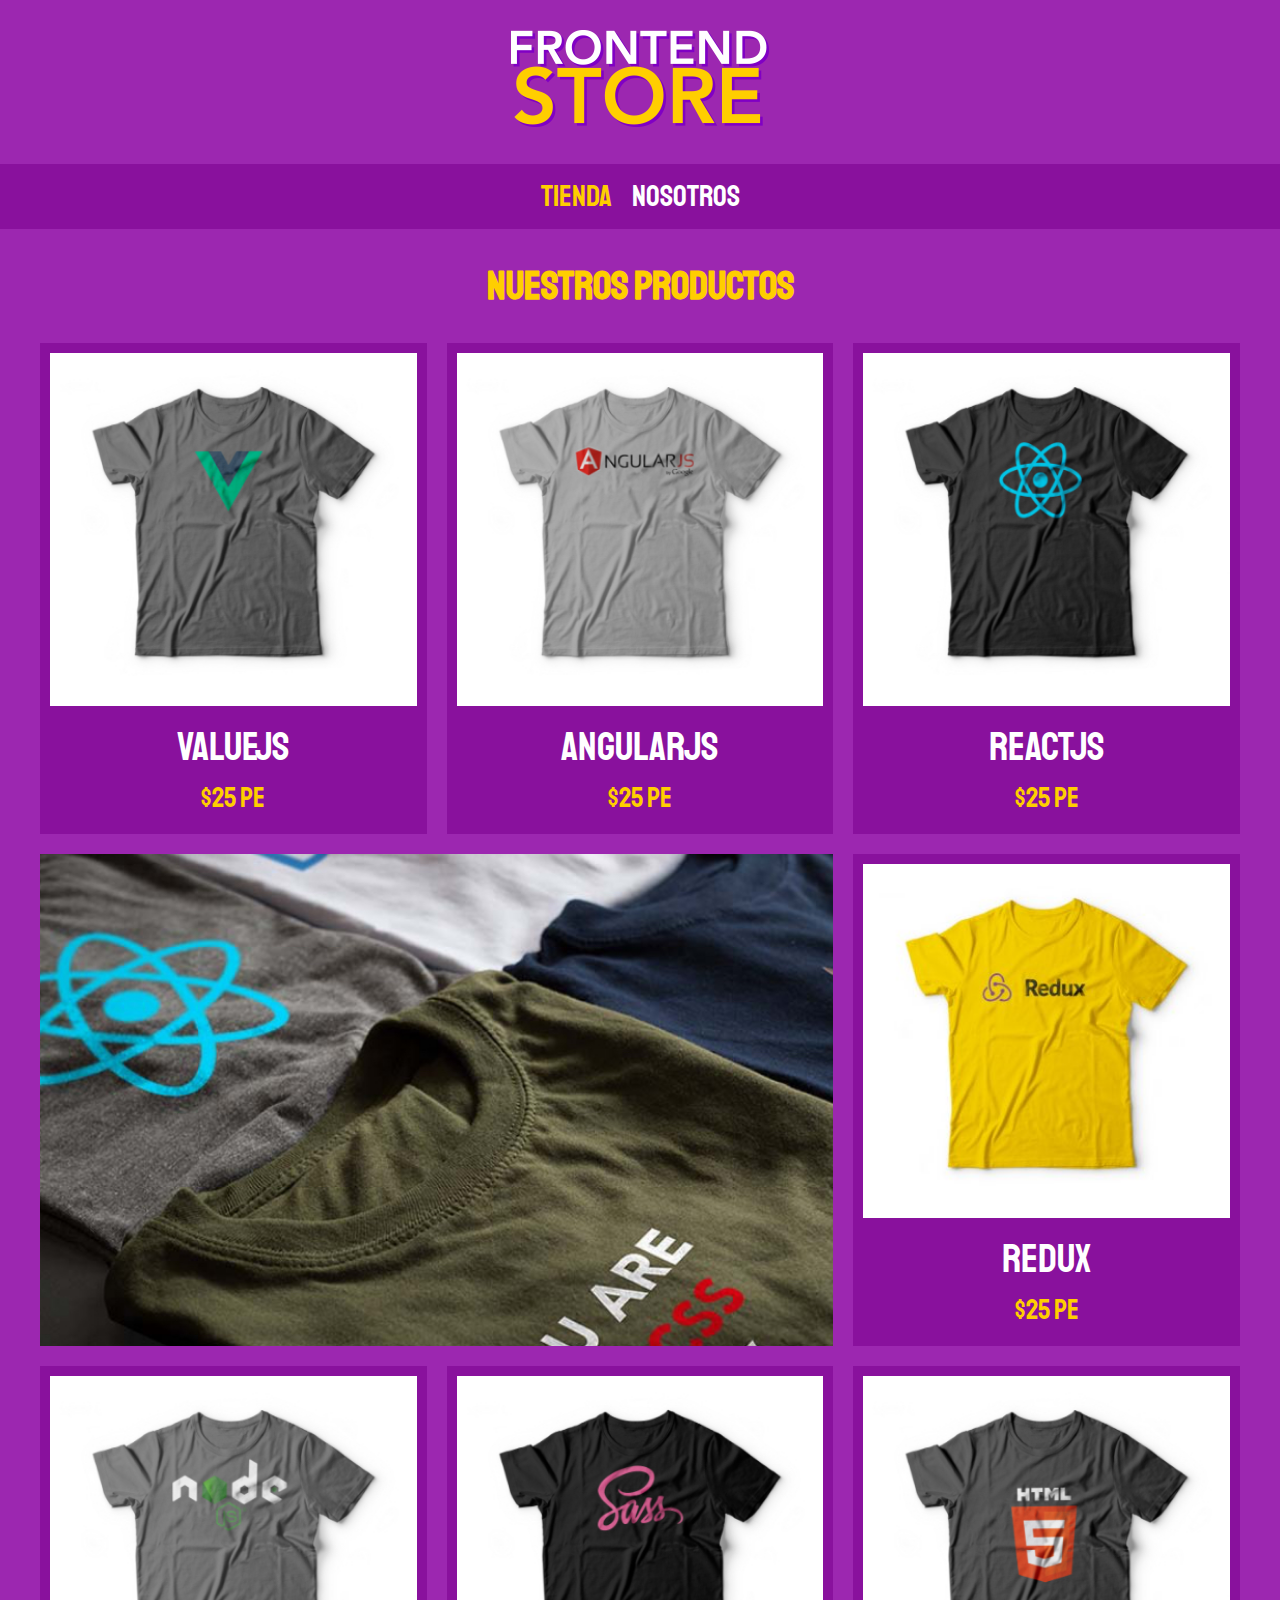
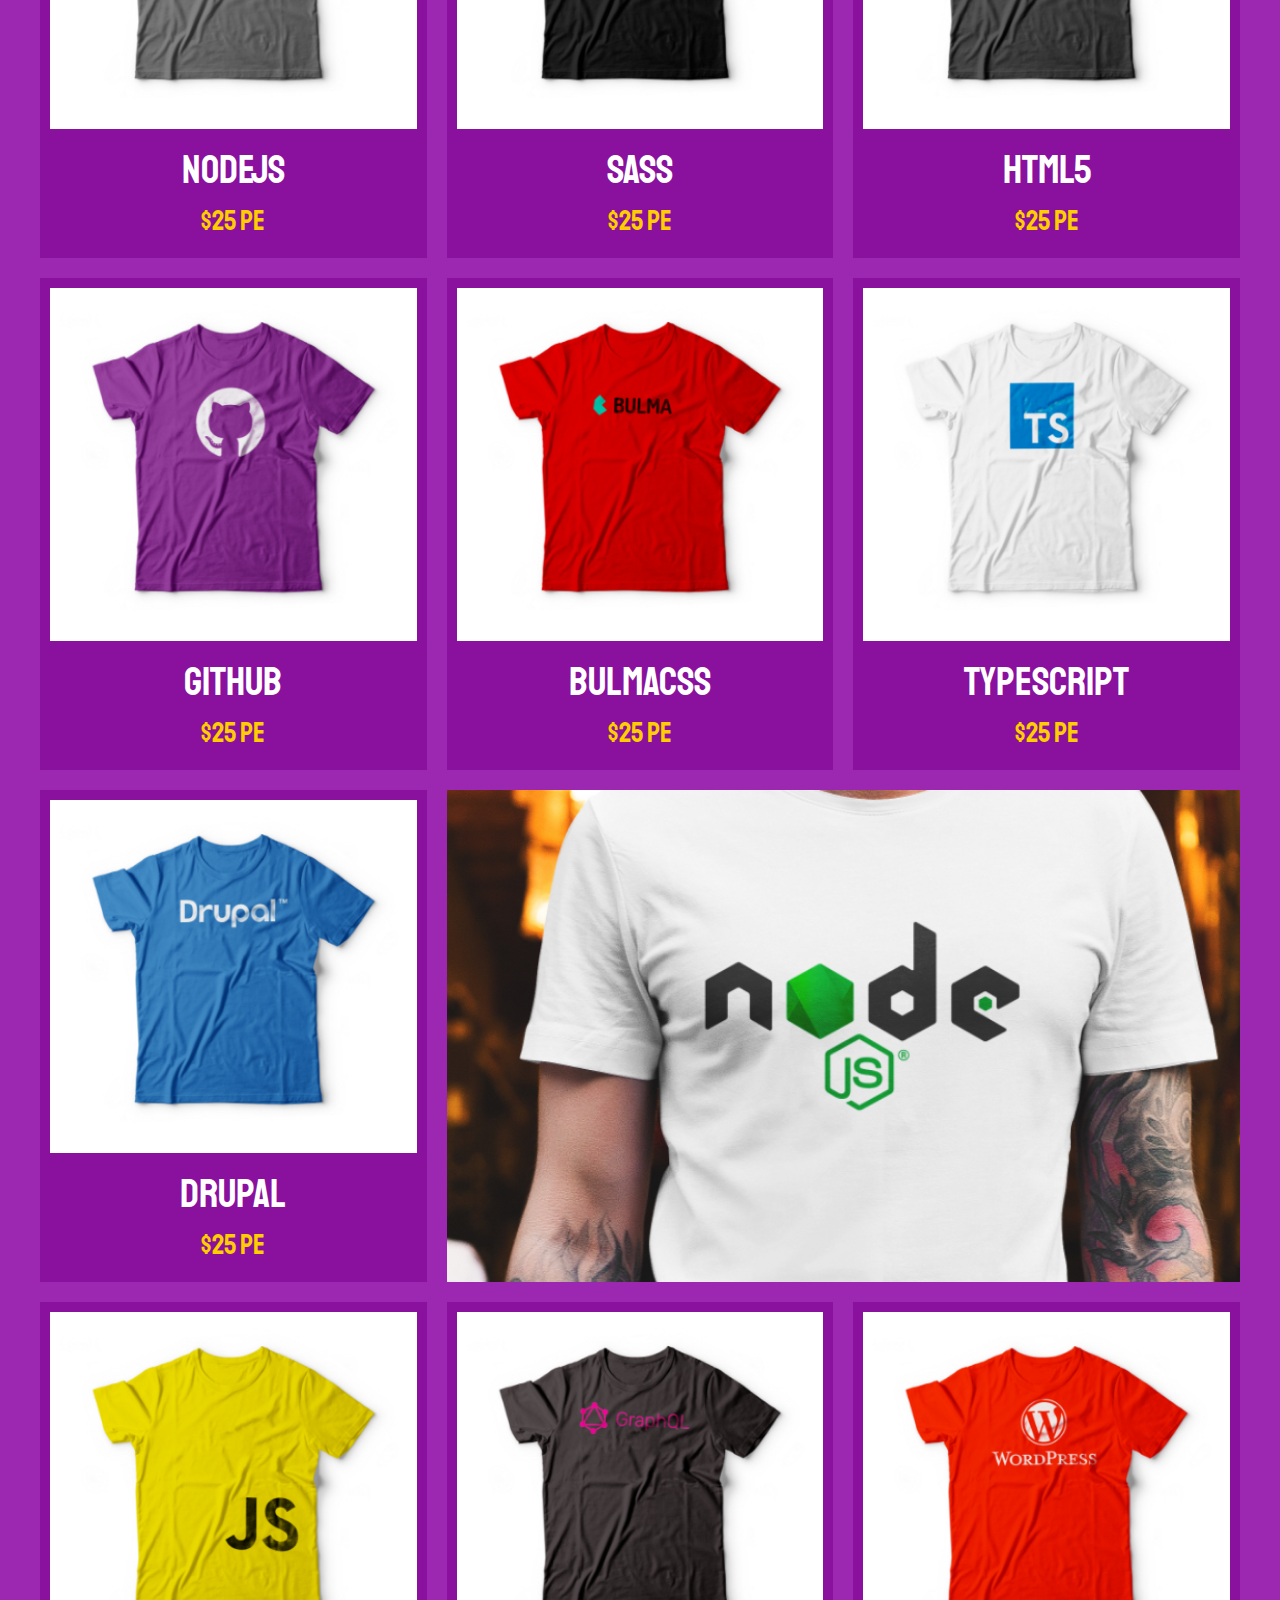
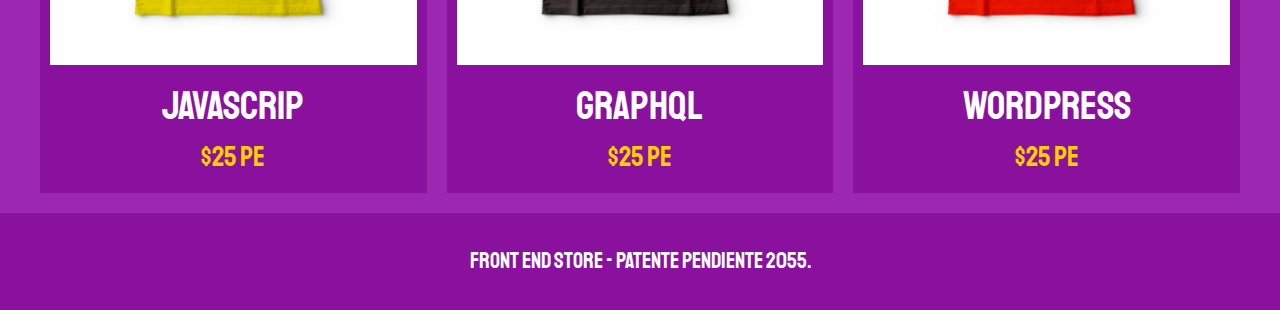
<file: index.html>
<!DOCTYPE html>
<html lang="en">
<head>
    <meta charset="UTF-8">
    <meta http-equiv="X-UA-Compatible" content="IE=edge">
    <meta name="viewport" content="width=device-width, initial-scale=1.0">
    <title>Proyecto-dos</title>
    <link rel="stylesheet" href="css/Normalize.css">
    <link rel="preconnect" href="https://fonts.googleapis.com">
    <link rel="preconnect" href="https://fonts.gstatic.com" crossorigin>   <!-- PARA MI ESTA MAL EL CODIGO DEL FOND-->
    <link href="https://fonts.googleapis.com/css2?family=Staatliches&display=swap" rel="stylesheet">
    <link rel="stylesheet" href="css/Styles.css">
</head>
<body>

    <header class="header"> 
        <a href="index.html">
            <img class="header__logo" src="img/logo.png" alt="logotipo">
         </a>
    </header>

    <nav class="navegacion">
        <a class="navegacion__enlace navegacion__enlace--activo" href="index.html">Tienda</a>
        <a class="navegacion__enlace" href="nosotros.html">Nosotros</a>
    </nav>

    <main class="contenedor"> 
        <h1> Nuestros Productos </h1>

        <div class="grid">
            <div class="producto">
                <a href="producto.html">
                    <img class="producto__imagen" src="img/1.jpg" alt="Camisa">
                    <div class="producto__informacion">
                        <p class="producto__nombre">ValueJS</p>
                        <p class="producto__precio"> $25 pe </p>
                    </div>
                </a>
            </div>    <!-- PRODUCTO-->

            <div class="producto">
                <a href="producto.html">
                    <img class="producto__imagen" src="img/2.jpg" alt="Camisa">
                    <div class="producto__informacion">
                        <p class="producto__nombre">AngularJS</p>
                        <p class="producto__precio"> $25 pe </p>
                    </div>
                </a>
            </div> 

            <div class="producto">
                <a href="producto.html">
                    <img class="producto__imagen" src="img/3.jpg" alt="Camisa">
                    <div class="producto__informacion">
                        <p class="producto__nombre">ReactJS</p>
                        <p class="producto__precio"> $25 pe </p>
                    </div>
                </a>
            </div>
            
            <div class="producto">
                <a href="producto.html">
                    <img class="producto__imagen" src="img/4.jpg" alt="Camisa">
                    <div class="producto__informacion">
                        <p class="producto__nombre">Redux</p>
                        <p class="producto__precio"> $25 pe </p>
                    </div>
                </a>
            </div>

            <div class="producto">
                <a href="producto.html">
                    <img class="producto__imagen" src="img/5.jpg" alt="Camisa">
                    <div class="producto__informacion">
                        <p class="producto__nombre">NodeJS</p>
                        <p class="producto__precio"> $25 pe </p>
                    </div>
                </a>
            </div>

            <div class="producto">
                <a href="producto.html">
                    <img class="producto__imagen" src="img/6.jpg" alt="Camisa">
                    <div class="producto__informacion">
                        <p class="producto__nombre">Sass</p>
                        <p class="producto__precio"> $25 pe </p>
                    </div>
                </a>
            </div>

            <div class="producto">
                <a href="producto.html">
                    <img class="producto__imagen" src="img/7.jpg" alt="Camisa">
                    <div class="producto__informacion">
                        <p class="producto__nombre">HTML5</p>
                        <p class="producto__precio"> $25 pe </p>
                    </div>
                </a>
            </div>

            <div class="producto">
                <a href="producto.html">
                    <img class="producto__imagen" src="img/8.jpg" alt="Camisa">
                    <div class="producto__informacion">
                        <p class="producto__nombre">Github</p>
                        <p class="producto__precio"> $25 pe </p>
                    </div>
                </a>
            </div>

            <div class="producto">
                <a href="producto.html">
                    <img class="producto__imagen" src="img/9.jpg" alt="Camisa">
                    <div class="producto__informacion">
                        <p class="producto__nombre">BulmaCSS</p>
                        <p class="producto__precio"> $25 pe </p>
                    </div>
                </a>
            </div>
            <div class="producto">
                <a href="producto.html">
                    <img class="producto__imagen" src="img/10.jpg" alt="Camisa">
                    <div class="producto__informacion">
                        <p class="producto__nombre">TypeScript</p>
                        <p class="producto__precio"> $25 pe </p>
                    </div>
                </a>
            </div>

            <div class="producto">
                <a href="producto.html">
                    <img class="producto__imagen" src="img/11.jpg" alt="Camisa">
                    <div class="producto__informacion">
                        <p class="producto__nombre">Drupal</p>
                        <p class="producto__precio"> $25 pe </p>
                    </div>
                </a>
            </div>

            <div class="producto">
                <a href="producto.html">
                    <img class="producto__imagen" src="img/12.jpg" alt="Camisa">
                    <div class="producto__informacion">
                        <p class="producto__nombre">JavaScrip</p>
                        <p class="producto__precio"> $25 pe </p>
                    </div>
                </a>
            </div>

            <div class="producto">
                <a href="producto.html">
                    <img class="producto__imagen" src="img/13.jpg" alt="Camisa">
                    <div class="producto__informacion">
                        <p class="producto__nombre">GraphQL</p>
                        <p class="producto__precio"> $25 pe </p>
                    </div>
                </a>
            </div>

            <div class="producto">
                <a href="producto.html">
                    <img class="producto__imagen" src="img/14.jpg" alt="Camisa">
                    <div class="producto__informacion">
                        <p class="producto__nombre">WordPress</p>
                        <p class="producto__precio"> $25 pe </p>
                    </div>
                </a>
            </div> <!-- ULTIMO PRODUCTO -->

            <div class="grafico grafico--camisas"></div>
            <div class="grafico grafico--node"></div>
            


        </div>
    </main>

    <footer class="footer"> 
        <p class="footer__texto"> Front End Store - Patente Pendiente 2055. </p>
    </footer>
    
</body>
</html>
</file>
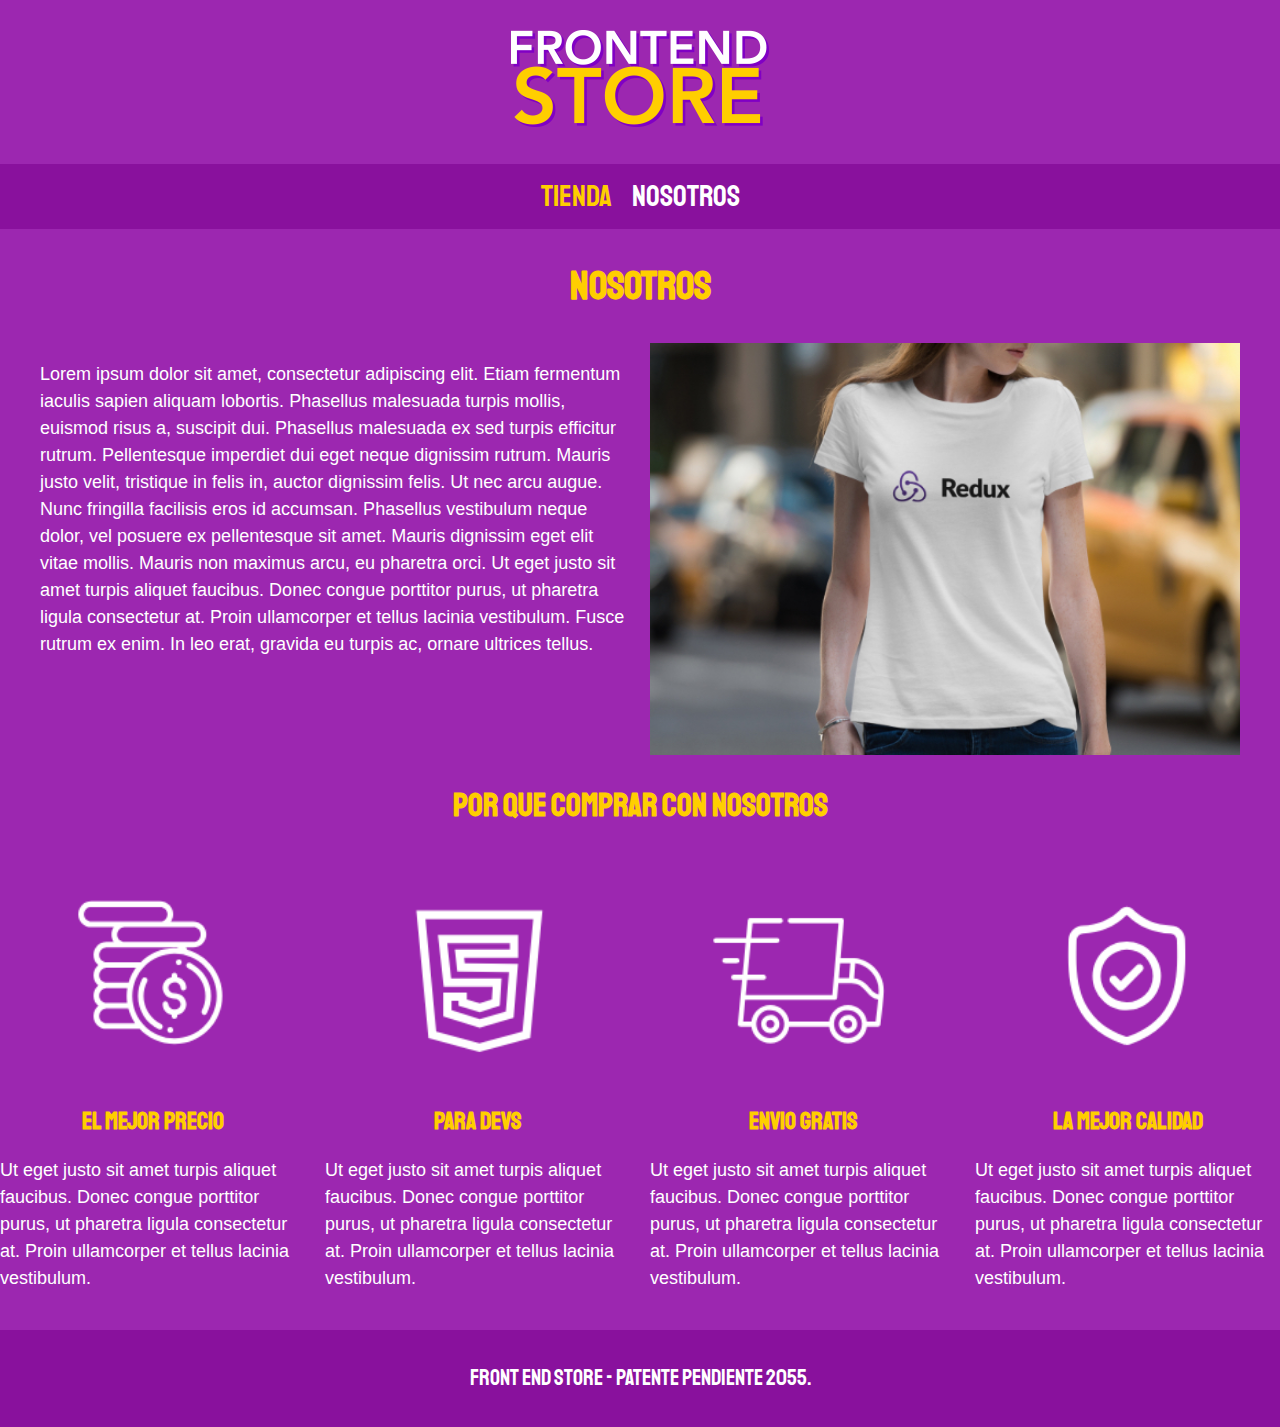
<file: nosotros.html>
<!DOCTYPE html>
<html lang="en">
<head>
    <meta charset="UTF-8">
    <meta http-equiv="X-UA-Compatible" content="IE=edge">
    <meta name="viewport" content="width=device-width, initial-scale=1.0">
    <title>Proyecto-dos</title>
    <link rel="stylesheet" href="css/Normalize.css">
    <link rel="preconnect" href="https://fonts.googleapis.com">
    <link rel="preconnect" href="https://fonts.gstatic.com" crossorigin>   <!-- PARA MI ESTA MAL EL CODIGO DEL FOND-->
    <link href="https://fonts.googleapis.com/css2?family=Staatliches&display=swap" rel="stylesheet">
    <link rel="stylesheet" href="css/Styles.css">
</head>
<body>

    <header class="header"> 
        <a href="index.html">
            <img class="header__logo" src="img/logo.png" alt="logotipo">
         </a>
    </header>

    <nav class="navegacion">
        <a class="navegacion__enlace navegacion__enlace--activo" href="index.html">Tienda</a>
        <a class="navegacion__enlace " href="nosotros.html">Nosotros</a>
    </nav>

    <main class="contenedor"> 
        <h1>Nosotros </h1>

        <div class="nosotros">

            <div class="nosotros__contenido">
                <p>Lorem ipsum dolor sit amet, consectetur adipiscing elit. Etiam fermentum iaculis sapien aliquam lobortis.
                     Phasellus malesuada turpis mollis, euismod risus a, suscipit dui. Phasellus malesuada ex sed turpis efficitur rutrum.
                     Pellentesque imperdiet dui eget neque dignissim rutrum. Mauris justo velit, tristique in felis in,
                     auctor dignissim felis. Ut nec arcu augue. Nunc fringilla facilisis eros id accumsan. Phasellus vestibulum neque dolor,
                      vel posuere ex pellentesque sit amet. Mauris dignissim eget elit vitae mollis. Mauris non maximus arcu, eu pharetra orci.
                       Ut eget justo sit amet turpis aliquet faucibus. Donec congue porttitor purus, ut pharetra ligula consectetur at. Proin ullamcorper
                        et tellus lacinia vestibulum. Fusce rutrum ex enim. In leo erat, gravida eu turpis ac, ornare ultrices tellus.</p>
             </div>


            <img class="nosotros__imagen" src="img/nosotros.jpg" alt="imagen Nosotros" > 
                
        </div>


    </main>

    <section class="conenedor comprar">
        <h2 class="comprar__titulo"">Por que comprar con nosotros</h2>

        <div class="bloques">
            <div class="bloque">
                <img class="bloque__imagen" src="img/icono_1.png" alt="por que comprar">
                <h3 class="bloque__titulo"> El mejor Precio</h3>
                <p>Ut eget justo sit amet turpis aliquet faucibus. Donec congue porttitor purus, ut pharetra ligula consectetur at. Proin ullamcorper
                    et tellus lacinia vestibulum.</p>



            </div><!-- Bloque-->
            <div class="bloque">
                <img class="bloque__imagen" src="img/icono_2.png" alt="por que comprar">
                <h3 class="bloque__titulo"> Para Devs</h3>
                <p>Ut eget justo sit amet turpis aliquet faucibus. Donec congue porttitor purus, ut pharetra ligula consectetur at. Proin ullamcorper
                    et tellus lacinia vestibulum.</p>



            </div><!-- Bloque-->
            <div class="bloque">
                <img class="bloque__imagen" src="img/icono_3.png" alt="por que comprar">
                <h3 class="bloque__titulo"> Envio Gratis</h3>
                <p>Ut eget justo sit amet turpis aliquet faucibus. Donec congue porttitor purus, ut pharetra ligula consectetur at. Proin ullamcorper
                    et tellus lacinia vestibulum.</p>



            </div><!-- Bloque-->
            <div class="bloque">
                <img class="bloque__imagen" src="img/icono_4.png" alt="por que comprar">
                <h3 class="bloque__titulo"> La mejor Calidad</h3>
                <p>Ut eget justo sit amet turpis aliquet faucibus. Donec congue porttitor purus, ut pharetra ligula consectetur at. Proin ullamcorper
                    et tellus lacinia vestibulum.</p>



            </div><!-- Bloque-->
        </div><!-- Bloques-->




    </section>

    <footer class="footer"> 
        <p class="footer__texto"> Front End Store - Patente Pendiente 2055. </p>
    </footer>
    
</body>
</html>
</file>
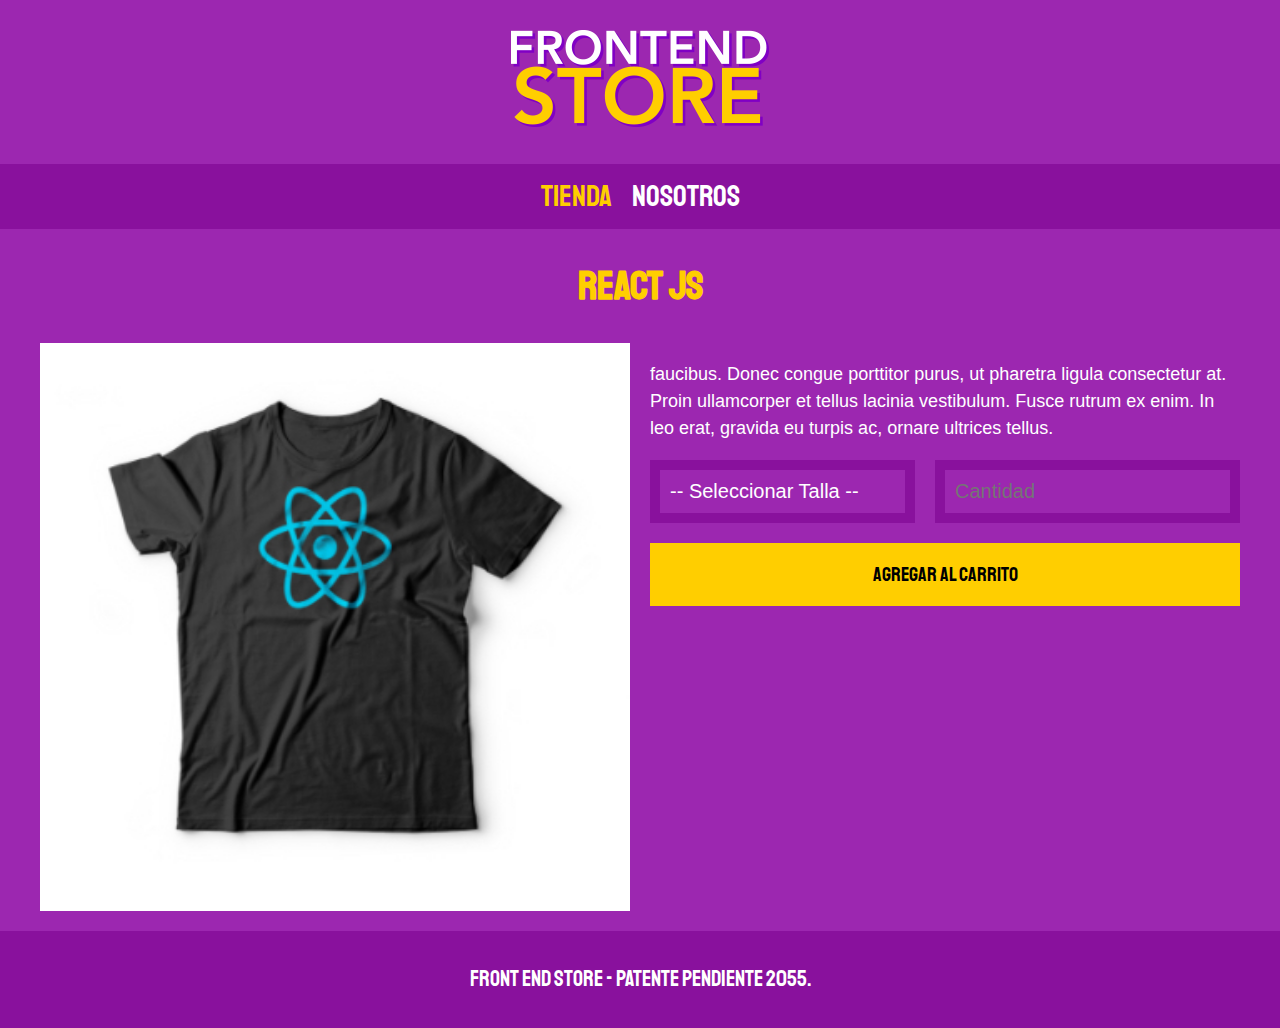
<file: producto.html>
<!DOCTYPE html>
<html lang="en">
<head>
    <meta charset="UTF-8">
    <meta http-equiv="X-UA-Compatible" content="IE=edge">
    <meta name="viewport" content="width=device-width, initial-scale=1.0">
    <title>Proyecto-dos</title>
    <link rel="stylesheet" href="css/Normalize.css">
    <link rel="preconnect" href="https://fonts.googleapis.com">
    <link rel="preconnect" href="https://fonts.gstatic.com" crossorigin>   <!-- PARA MI ESTA MAL EL CODIGO DEL FOND-->
    <link href="https://fonts.googleapis.com/css2?family=Staatliches&display=swap" rel="stylesheet">
    <link rel="stylesheet" href="css/Styles.css">
</head>
<body>

    <header class="header"> 
        <a href="index.html">
            <img class="header__logo" src="img/logo.png" alt="logotipo">
         </a>
    </header>

    <nav class="navegacion">
        <a class="navegacion__enlace navegacion__enlace--activo" href="index.html">Tienda</a>
        <a class="navegacion__enlace" href="nosotros.html">Nosotros</a>
    </nav>

    <main class="contenedor"> 
        <h1> React JS </h1>

        <div class="camisa">

            <img class="camisa__imagen" src="img/3.jpg" alt="imagen producto">

            <div class="camisa__contenido">
                <p>
                    faucibus. Donec congue porttitor purus, ut pharetra ligula consectetur at. Proin ullamcorper et tellus lacinia vestibulum.
                     Fusce rutrum ex enim. In leo erat, gravida eu turpis ac, ornare ultrices tellus.
                </p>

                <form class="formulario">
                    <select class="formulario__campo">
                        <option disabled selected>-- Seleccionar Talla --</option>
                        <option>Chica</option>
                        <option>Mediana</option>
                        <option>Grande</option>
                    </select>

                    <input class="formulario__campo" type="number" placeholder="Cantidad" min="1">

                    <input class="formulario__submit" type="submit" value="Agregar al Carrito">

                </form>
            </div>

        </div>
    </main>

    <footer class="footer"> 
        <p class="footer__texto"> Front End Store - Patente Pendiente 2055. </p>
    </footer>
    
</body>
</html>
</file>
<file: css/Styles.css>
:root{
    --primario: #9C27B0;
    --primarioOscuro: #89119d;
    --secundario: #FFCE00;
    --secundarioOscuro: rgb(233,287,2);
    --blanco: #FFF;
    --negro: #000;

    --fuentePrincipal : 'Staatliches', cursive;
}

html {
    box-sizing: border-box;
    font-size: 62.5%;
  }
  *, *:before, *:after {
    box-sizing: inherit;
  }


/**GLOBALES*/

body{
    background-color: var(--primario);
    font-size: 1.6rem;
    line-height: 1.5;
}

p{
    font-size: 1.8rem;
    font-family: Arial, Helvetica, sans-serif;
    color: var(--blanco)
}

a{
    text-decoration: none;
}

img{
   width: 100%;
}

.contenedor{
    max-width: 120rem;
    margin: 0 auto;
}

h1,h2,h3{
    text-align: center;
    color: var(--secundario);
    font-family: var(--fuentePrincipal);

}

h1{   font-size: 4rem;   }
h2{   font-size: 3.2rem; }
h3{   font-size: 2.4rem; }

/* HEADER */

.header{
    display: flex;
    justify-content: center;

}

.header__logo{
    margin: 3rem 0;
}
/*FOOTER*/

.footer{
    background-color: var(--primarioOscuro);
    padding: 1rem 0;
    margin-top: 2rem;


}

.footer__texto{
    font-family: var(--fuentePrincipal) ;
    text-align: center;
    font-size: 2.2rem;

}

.navegacion{
    background-color: var(--primarioOscuro);
    padding: 1rem 0;
    display: flex;
    justify-content: center;
    gap: 2rem;               /** EL GAP NO TIENE MUCHO SOPORTE AUN,
                   PERO EXISTEN MUCHAS FORMAS DE HACER UNA MISMA COSA EJ: /**/

}

.navegacion__enlace{
    font-family: var(--fuentePrincipal);
    color: var(--blanco);
    font-size: 3rem;
  /*  margin-right: 2rem;/*   EN VEZ DEL FLEX*/  

}

/**
.navegacion__enlace:last-of-type{   PSEUDO ELEMENTO QUE NO SE PARA QUE SIRVE
    margin-right: 0;
}

*/
.navegacion__enlace--activo,
.navegacion__enlace:hover{
    color: var(--secundario);
    

}
/* GRID */

.grid{
    display: grid;
    grid-template-columns: repeat(2, 1fr);
    gap: 2rem;
}

@media (min-width: 768px) {
    .grid{
        grid-template-columns: repeat(3, 1fr);
    }
    
}


/*PRODUCTOS**-/*/

.producto{

    background-color: var(--primarioOscuro);
    padding: 1rem;

}


.producto__nombre{
    font-size: 4rem;

}

.producto__precio{
    font-size: 2.8rem;
    color: var(--secundario);

}

.producto__nombre,
.producto__precio{
    font-family: var(--fuentePrincipal);
    margin: 1rem 0;
    text-align: center;
    line-height: 1.2;

}

/** GRAFICOS */

.grafico{
    min-height: 30rem;
    background-repeat: no-repeat;
    background-size: cover;
    grid-column: 1 / 3;

}

.grafico--camisas{
    grid-row: 2 / 3;
    background-image: url(../img/grafico1.jpg);

}

.grafico--node{
    background-image: url(../img/grafico2.jpg);
    grid-row: 8 / 9;

}

@media (min-width: 768px) {
    .grafico--node{
        grid-row: 5 / 6;
        grid-column: 2 / 4;
    }
}

/* NOSOTROS */

.nosotros{
    display: grid;
    grid-template-rows: repeat(2, auto);

}

@media (min-width: 768px) {
    .nosotros{
        grid-template-columns: repeat( 2, 1fr);
        column-gap: 2rem;
    }
}



.nosotros__imagen{
    grid-row: 1 / 2;


}

@media (min-width: 768px) {
    .nosotros__imagen{
        grid-column: 2 / 3;
    }
}

/* BLOQUES  */

.bloques{
    display: grid;
    grid-template-columns: repeat( 2, 1fr);
    gap: 2rem;
}

@media (min-width: 768px){
    .bloques{
        grid-template-columns: repeat( 4, 1fr);
    }
    
}


.bloque{
    text-decoration-line: center;
}

.bloque__titulo{
    margin: 0;
}

/*PAGINA DEL PRODUCTO*/

@media (min-width: 768px) {
    .camisa{
        display: grid;
        grid-template-columns: repeat(2, 1fr);
        column-gap: 2rem;
    }
}

.formulario{
    display: grid;
    grid-template-columns: repeat(2, 1fr);
    gap: 2rem;

}

.formulario__campo{
    border: 1rem solid var(--primarioOscuro);     
    background-color: var(--primario) ;
    color: var(--blanco);
    font-size: 2rem;
    font-family: Arial, Helvetica, sans-serif;
    padding: 1rem;
    appearance: none;



    /*   Es lo mismo que los 3    
     border-color: var(--primarioOscuro);
    border-width: 1rem;
    border-style: solid;
    Valores anterioress */

}
/* BOTON PRODUCTOS */
.formulario__submit{
    background-color: var(--secundario);
    border: none;
    font-size: 2rem;
    font-family: var(--fuentePrincipal);
    padding: 2rem;
    transition: background-color .3s ease;
    grid-column: 1 / 3;
}

.formulario__submit:hover{
    cursor: pointer;
    background-color: var(--secundarioOscuro);
}
</file>
